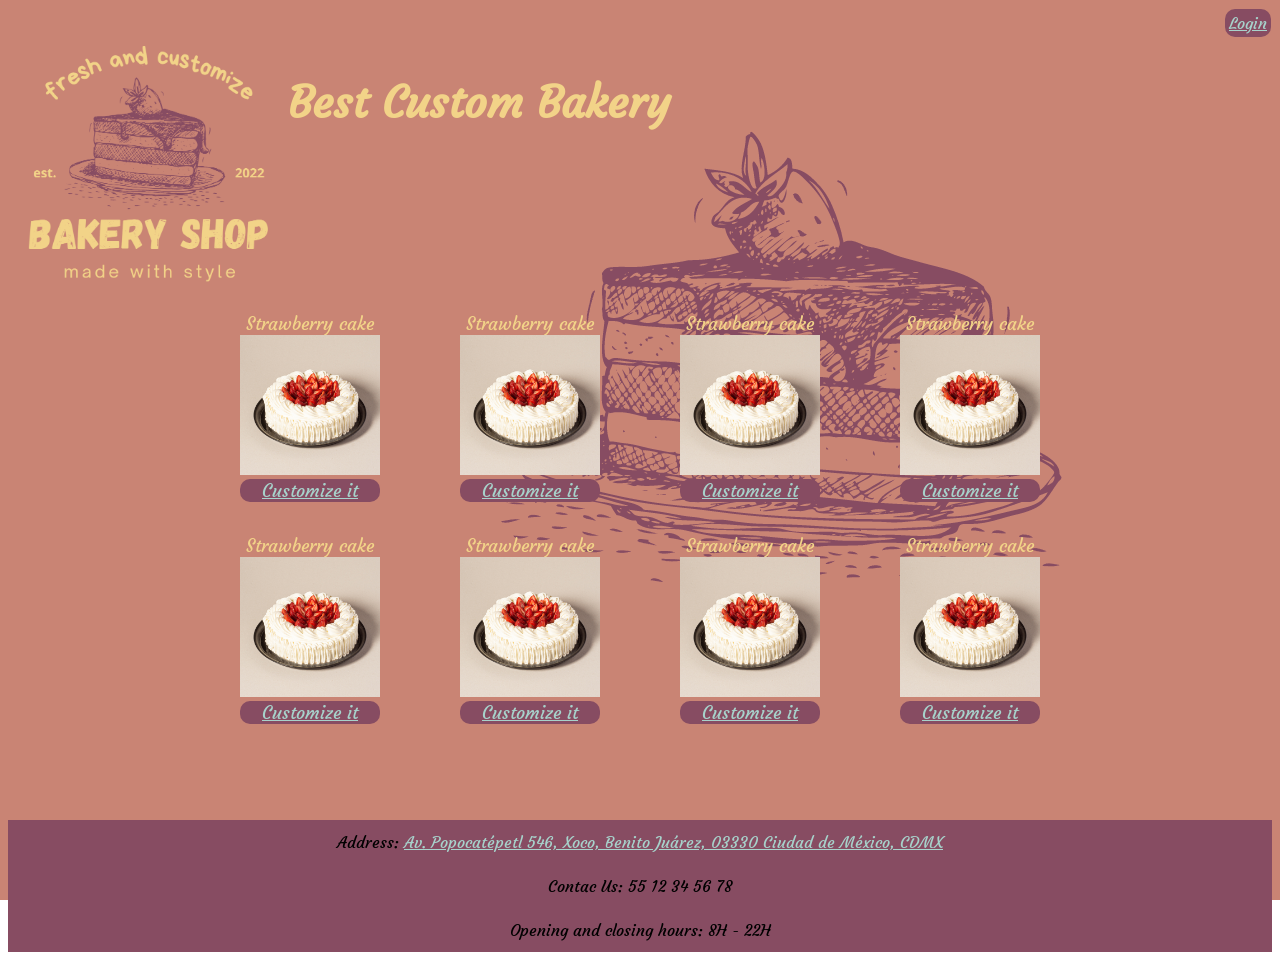
<file: index.html>
<!DOCTYPE html>
<html lang="en">
<head>
    <meta charset="UTF-8">
    <meta http-equiv="X-UA-Compatible" content="IE=edge">
    <meta name="viewport" content="width=device-width, initial-scale=1.0">
    <title>Bakery</title>
    <link rel="stylesheet" href="./css/style.css">
</head>
<body>
    <section id="heading" class="heading">        
        <div id="threeButons" name="threeButons" class="threeButons" >
            <a href="./loginBakery.html" class="butonTop">Login</a>
        </div> 

        <div id="boxHeading" class="boxHeading" >
            <img id="logoImg" src="./css/assets/logo.png" class="logoImg" alt="logo">
            <h1 class="head">Best Custom Bakery</h1>
        </div>         
    </section>

    <section id="centerZOne" class="centerZOne">
        <div id="pasteles" class="boxPasteles">
            <figure>
                <figcaption>Strawberry cake</figcaption>
                <img id="cake1" src="./css/assets/whiteFresa.jpg" class="pasteles"alt=""> 
                <figcaption class="figButon"><a class="figButon" href="./cakeCustommize.html">Customize it</a> </figcaption>
            </figure>
            
            <figure>
                <figcaption>Strawberry cake</figcaption>
                <img id="cake1" src="./css/assets/whiteFresa.jpg" class="pasteles"alt="">
                <figcaption class="figButon"><a class="figButon" href="./cakeCustommize.html">Customize it</a> </figcaption> 
            </figure>

            <figure>
                <figcaption>Strawberry cake</figcaption>
                <img id="cake1" src="./css/assets/whiteFresa.jpg" class="pasteles"alt=""> 
                <figcaption class="figButon"><a class="figButon" href="./cakeCustommize.html">Customize it</a> </figcaption>
            </figure>

            <figure>
                <figcaption>Strawberry cake</figcaption>
                <img id="cake1" src="./css/assets/whiteFresa.jpg" class="pasteles"alt=""> 
                <figcaption class="figButon"><a class="figButon" href="./cakeCustommize.html">Customize it</a> </figcaption>
            </figure>
        </div>

        <div id="pasteles2" class="boxPasteles">
            <figure>
                <figcaption>Strawberry cake</figcaption>
                <img id="cake1" src="./css/assets/whiteFresa.jpg" class="pasteles"alt=""> 
                <figcaption class="figButon"><a class="figButon" href="./cakeCustommize.html">Customize it</a> </figcaption>
            </figure>
            
            <figure>
                <figcaption>Strawberry cake</figcaption>
                <img id="cake1" src="./css/assets/whiteFresa.jpg" class="pasteles"alt=""> 
                <figcaption class="figButon"><a class="figButon" href="./cakeCustommize.html">Customize it</a> </figcaption>
            </figure>

            <figure>
                <figcaption>Strawberry cake</figcaption>
                <img id="cake1" src="./css/assets/whiteFresa.jpg" class="pasteles"alt=""> 
                <figcaption class="figButon"><a class="figButon" href="./cakeCustommize.html">Customize it</a> </figcaption>
            </figure>

            <figure>
                <figcaption>Strawberry cake</figcaption>
                <img id="cake1" src="./css/assets/whiteFresa.jpg" class="pasteles"alt=""> 
                <figcaption class="figButon"><a class="figButon" href="./cakeCustommize.html">Customize it</a> </figcaption>
            </figure>
        </div>
    </section>

    <section id="footer" class="footer" >
        <p>Address:
            <a href="https://goo.gl/maps/3k7UJP8Dun4mptL19" target="_blank">Av. Popocatépetl 546, Xoco, Benito Juárez, 03330 Ciudad de México, CDMX</a>
        </p>
        <p>Contac Us: 55 12 34 56 78</p>
        <p>Opening and closing hours: 8H - 22H</p>
    </section>
</body>
</html>
</file>
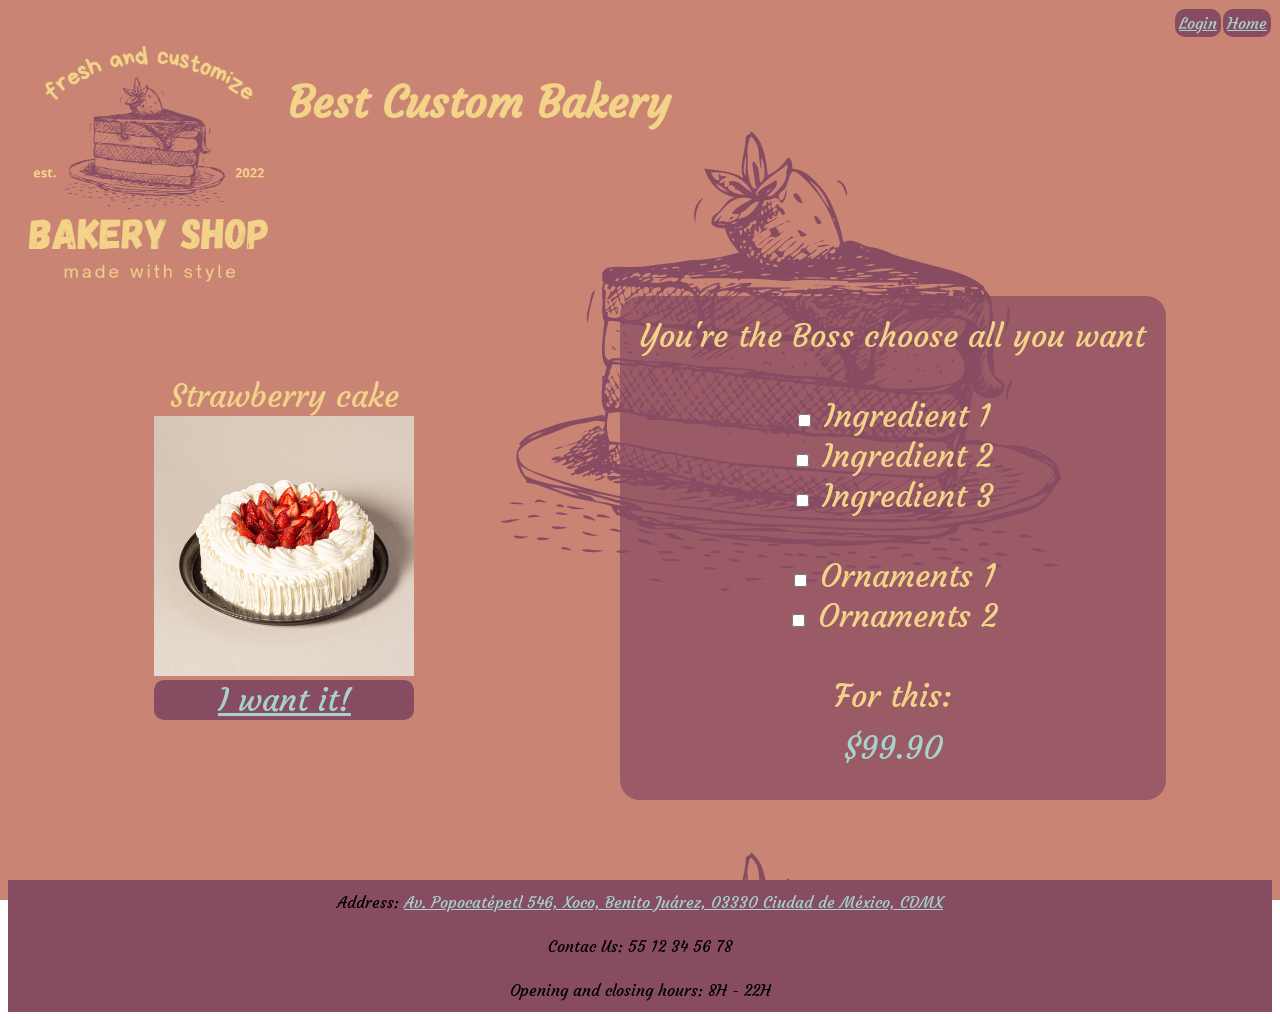
<file: cakeCustommize.html>
<!DOCTYPE html>
<html lang="en">
<head>
    <meta charset="UTF-8">
    <meta http-equiv="X-UA-Compatible" content="IE=edge">
    <meta name="viewport" content="width=device-width, initial-scale=1.0">
    <title>Bakery</title>
    <link rel="stylesheet" href="./css/styleCakeCustom.css">
</head>
<body>
    <section id="heading" class="heading">        
        <div id="threeButons" name="threeButons" class="threeButons" >
            <a href="./loginBakery.html" class="butonTop">Login</a>
            <a href="./index.html" class="butonTop">Home</a>
        </div> 

        <div id="boxHeading" class="boxHeading" >
            <img id="logoImg" src="./css/assets/logo.png" class="logoImg" alt="logo">
            <h1 class="head">Best Custom Bakery</h1>
        </div>         
    </section>

    <section id="centerZOne" class="centerZOne">
        <div id="pasteles" class="boxPasteles">
            <figure>
                <figcaption>Strawberry cake</figcaption>
                <img id="cake1" src="./css/assets/whiteFresa.jpg" class="pasteles"alt=""> 
                <figcaption class="figButon"><a class="figButon" href="./confirmOrder.html">I want it!</a> </figcaption>
            </figure>
        </div>

        <div id="areaUpdate" class="areaUpdate">
            <div id="progress" class="progress">You're the Boss choose all you want <br><br>
              <input type="checkbox" id="step1" name="step1" value="Cebolla">
              <label for="step1">Ingredient 1</label><br>
  
              <input type="checkbox" id="step2" name="step2" value="Cilantro">
              <label for="step2">Ingredient 2</label><br>
              
              <input type="checkbox" id="step3" name="step3" value="Salsa">
              <label for="step3">Ingredient 3</label><br>
            </div>
            <br>
            <div>
                <input type="checkbox" id="step4" name="step4" value="Salsa">
                <label for="step4">Ornaments 1</label><br>
    
                <input type="checkbox" id="step5" name="step5" value="Salsa">
                <label for="step5">Ornaments 2</label><br>
            </div>
            <br>
            <div>For this:<p style="color: #A7D2CB;">$99.90</p></div>
        </div>
    </section>

    <section id="footer" class="footer" >
        <p>Address:
            <a href="https://goo.gl/maps/3k7UJP8Dun4mptL19" target="_blank">Av. Popocatépetl 546, Xoco, Benito Juárez, 03330 Ciudad de México, CDMX</a>
        </p>
        <p>Contac Us: 55 12 34 56 78</p>
        <p>Opening and closing hours: 8H - 22H</p>
    </section>
</body>
</html>
</file>
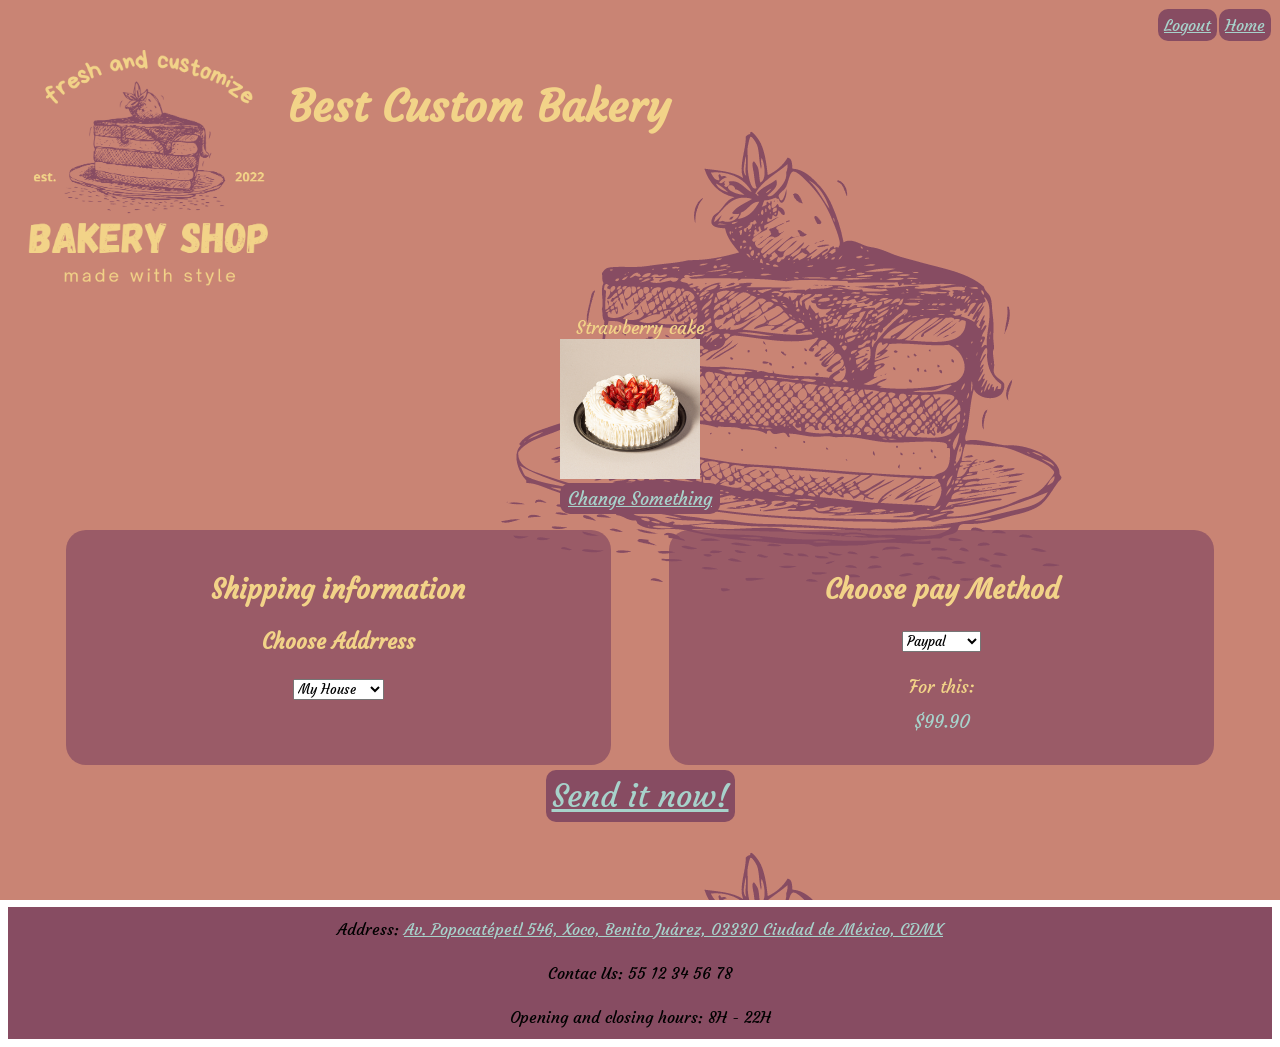
<file: confirmOrder.html>
<!DOCTYPE html>
<html lang="en">
<head>
    <meta charset="UTF-8">
    <meta http-equiv="X-UA-Compatible" content="IE=edge">
    <meta name="viewport" content="width=device-width, initial-scale=1.0">
    <title>Bakery</title>
    <link rel="stylesheet" href="./css/styleConfirmOrder.css">
</head>
<body>
    <section id="heading" class="heading">        
        <div id="threeButons" name="threeButons" class="threeButons" >
            <a href="./index.html" class="butonTop">Logout</a>
            <a href="./index.html" class="butonTop">Home</a>
        </div> 

        <div id="boxHeading" class="boxHeading" >
            <img id="logoImg" src="./css/assets/logo.png" class="logoImg" alt="logo">
            <h1 class="head">Best Custom Bakery</h1>
        </div>         
    </section>

    <section id="centerZOne" class="centerZOne">
        <div id="pasteles" class="boxPasteles">
            <figure>
                <figcaption>Strawberry cake</figcaption>
                <img id="cake1" src="./css/assets/whiteFresa.jpg" class="pasteles"alt=""> 
                <figcaption class="figButon"><a class="figButon" href="./cakeCustommize.html">Change Something</a> </figcaption>
            </figure>
        </div>
    </section>
    <section id="illTakeIt" class="illTakeIt">
        <div id="boxDelivery" class="boxDelivery">
            <h2>Shipping information</h2> 
            
            <h3>Choose Addrress</h3>
            <select id="chooseAddress" name="chooseAddress">
                <option value="myHouse">My House</option>
                <option value="momHouse">Mom House</option>                
            </select>
            
        </div>
        <div id="areaUpdate" class="areaUpdate">
            <div>
                <div id="progress" class="progress">
                    <h2>Choose pay Method </h2>
                    <select id="choosePayMethod " name="choosePayMethod ">
                        <option value="paypal">Paypal</option>
                        <option value="bankCard">Bank Card</option>                
                    </select>
                </div>
                <br>
                <div>For this:<p style="color: #A7D2CB;">$99.90</p></div>
            </div>            
        </div>        
    </section>

    <section id="butonOrder" class="butonOrder">
        <a href="./supplies.html" class="butonTop">Send it now!</a>
    </section>

    <section id="footer" class="footer" >
        <p>Address:
            <a href="https://goo.gl/maps/3k7UJP8Dun4mptL19" target="_blank">Av. Popocatépetl 546, Xoco, Benito Juárez, 03330 Ciudad de México, CDMX</a>
        </p>
        <p>Contac Us: 55 12 34 56 78</p>
        <p>Opening and closing hours: 8H - 22H</p>
    </section>
</body>
</html>
</file>
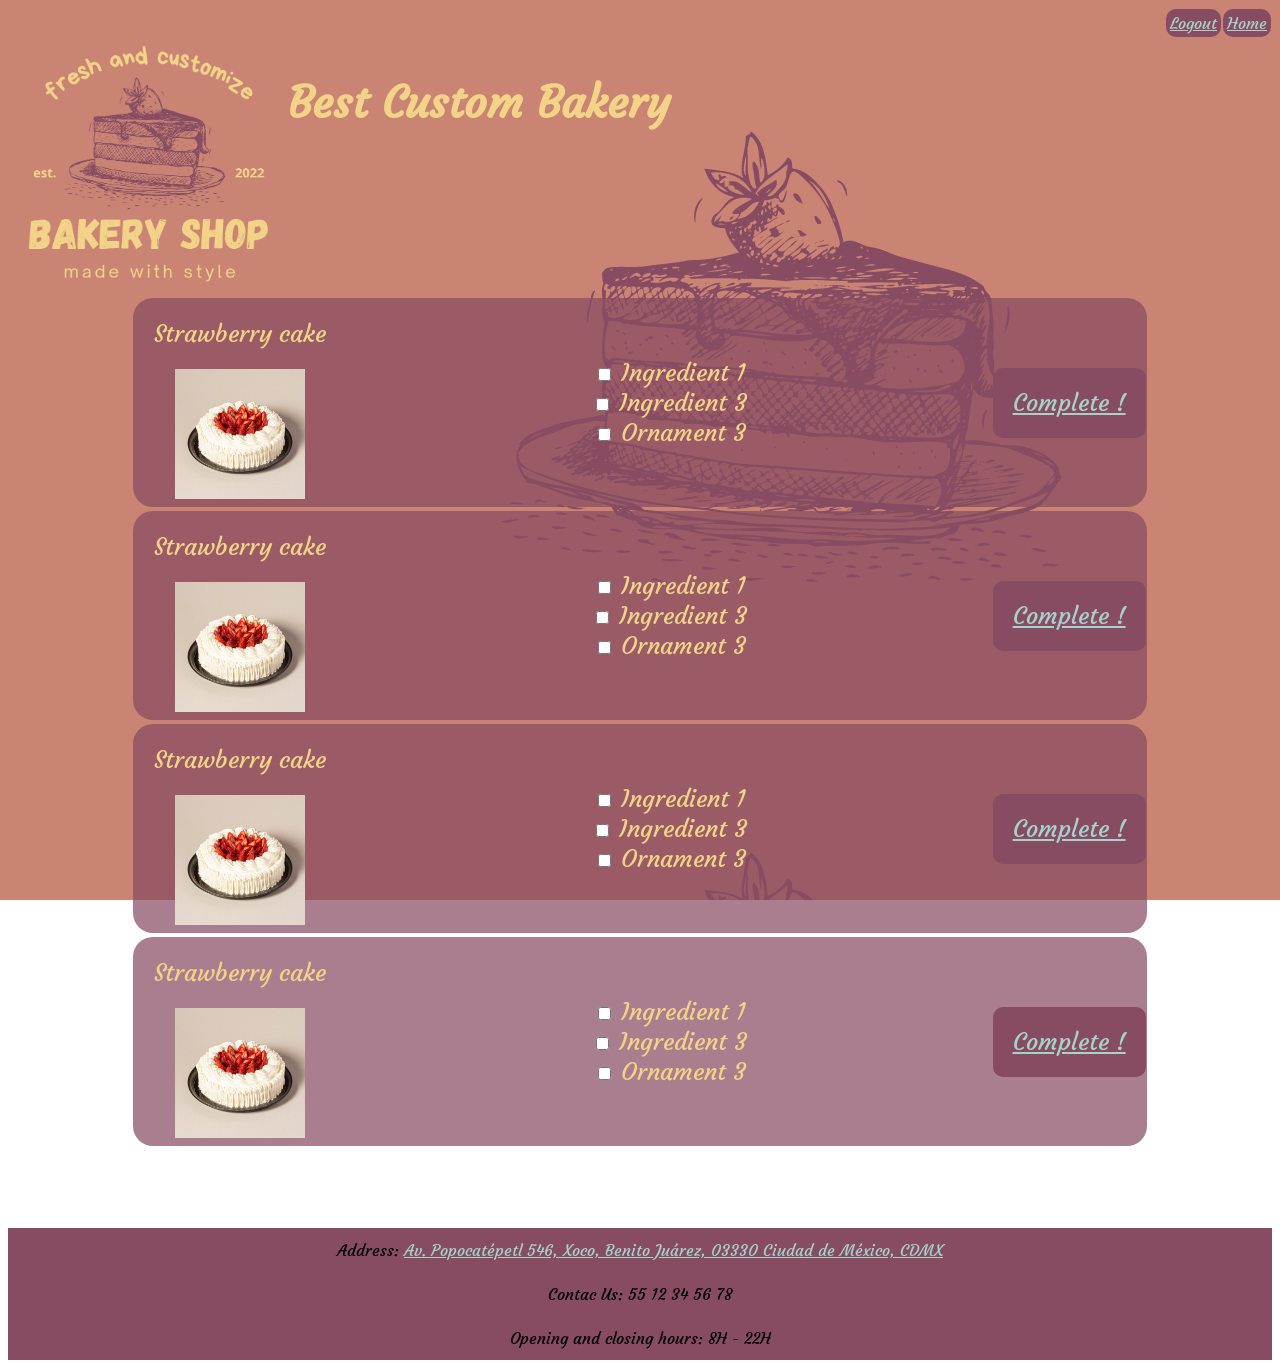
<file: listOrders.html>
<!DOCTYPE html>
<html lang="en">
<head>
    <meta charset="UTF-8">
    <meta http-equiv="X-UA-Compatible" content="IE=edge">
    <meta name="viewport" content="width=device-width, initial-scale=1.0">
    <title>Bakery</title>
    <link rel="stylesheet" href="./css/styleListOrders.css">
</head>
<body>
    <section id="heading" class="heading">        
        <div id="threeButons" name="threeButons" class="threeButons" >
            <a href="./index.html" class="butonTop">Logout</a>
            <a href="./index.html" class="butonTop">Home</a>
        </div> 

        <div id="boxHeading" class="boxHeading" >
            <img id="logoImg" src="./css/assets/logo.png" class="logoImg" alt="logo">
            <h1 class="head">Best Custom Bakery</h1>
        </div>         
    </section>

    <section id="centerZOne" class="centerZOne">
        <div id="pasteles" class="boxPasteles">
            
        </div>

        <div id="areaUpdate" class="areaUpdate">
            <div>
                <figure>
                <figcaption>Strawberry cake</figcaption>
                <img id="cake1" src="./css/assets/whiteFresa.jpg" class="pasteles"alt=""> 
                
                </figure>
            </div>
            <div class="ingredients">
                <input type="checkbox" id="step1" name="step1" >
                <label for="step1">Ingredient 1</label><br>
    
                <input type="checkbox" id="step2" name="step2" >
                <label for="step2">Ingredient 3</label><br>
                
                <input type="checkbox" id="step3" name="step3" >
                <label for="step3">Ornament 3</label><br> 
            </div>  
            <div>
                <figcaption class="figButon"><a class="figButon" href="">Complete !</a> </figcaption>
            </div>
        </div>

        <div id="areaUpdate" class="areaUpdate">
            <div>
                <figure>
                <figcaption>Strawberry cake</figcaption>
                <img id="cake1" src="./css/assets/whiteFresa.jpg" class="pasteles"alt=""> 
                
                </figure>
            </div>
            <div class="ingredients">
                <input type="checkbox" id="step1" name="step1" >
                <label for="step1">Ingredient 1</label><br>
    
                <input type="checkbox" id="step2" name="step2" >
                <label for="step2">Ingredient 3</label><br>
                
                <input type="checkbox" id="step3" name="step3" >
                <label for="step3">Ornament 3</label><br> 
            </div>  
            <div>
                <figcaption class="figButon"><a class="figButon" href="">Complete !</a> </figcaption>
            </div>
        </div>

        <div id="areaUpdate" class="areaUpdate">
            <div>
                <figure>
                <figcaption>Strawberry cake</figcaption>
                <img id="cake1" src="./css/assets/whiteFresa.jpg" class="pasteles"alt=""> 
                
                </figure>
            </div>
            <div class="ingredients">
                <input type="checkbox" id="step1" name="step1" >
                <label for="step1">Ingredient 1</label><br>
    
                <input type="checkbox" id="step2" name="step2" >
                <label for="step2">Ingredient 3</label><br>
                
                <input type="checkbox" id="step3" name="step3" >
                <label for="step3">Ornament 3</label><br> 
            </div>  
            <div>
                <figcaption class="figButon"><a class="figButon" href="">Complete !</a> </figcaption>
            </div>
        </div>

        <div id="areaUpdate" class="areaUpdate">
            <div>
                <figure>
                <figcaption>Strawberry cake</figcaption>
                <img id="cake1" src="./css/assets/whiteFresa.jpg" class="pasteles"alt=""> 
                
                </figure>
            </div>
            <div class="ingredients">
                <input type="checkbox" id="step1" name="step1" >
                <label for="step1">Ingredient 1</label><br>
    
                <input type="checkbox" id="step2" name="step2" >
                <label for="step2">Ingredient 3</label><br>
                
                <input type="checkbox" id="step3" name="step3" >
                <label for="step3">Ornament 3</label><br> 
            </div>  
            <div>
                <figcaption class="figButon"><a class="figButon" href="">Complete !</a> </figcaption>
            </div>
        </div>
    </section>

    <section id="footer" class="footer" >
        <p>Address:
            <a href="https://goo.gl/maps/3k7UJP8Dun4mptL19" target="_blank">Av. Popocatépetl 546, Xoco, Benito Juárez, 03330 Ciudad de México, CDMX</a>
        </p>
        <p>Contac Us: 55 12 34 56 78</p>
        <p>Opening and closing hours: 8H - 22H</p>
    </section>
</body>
</html>
</file>
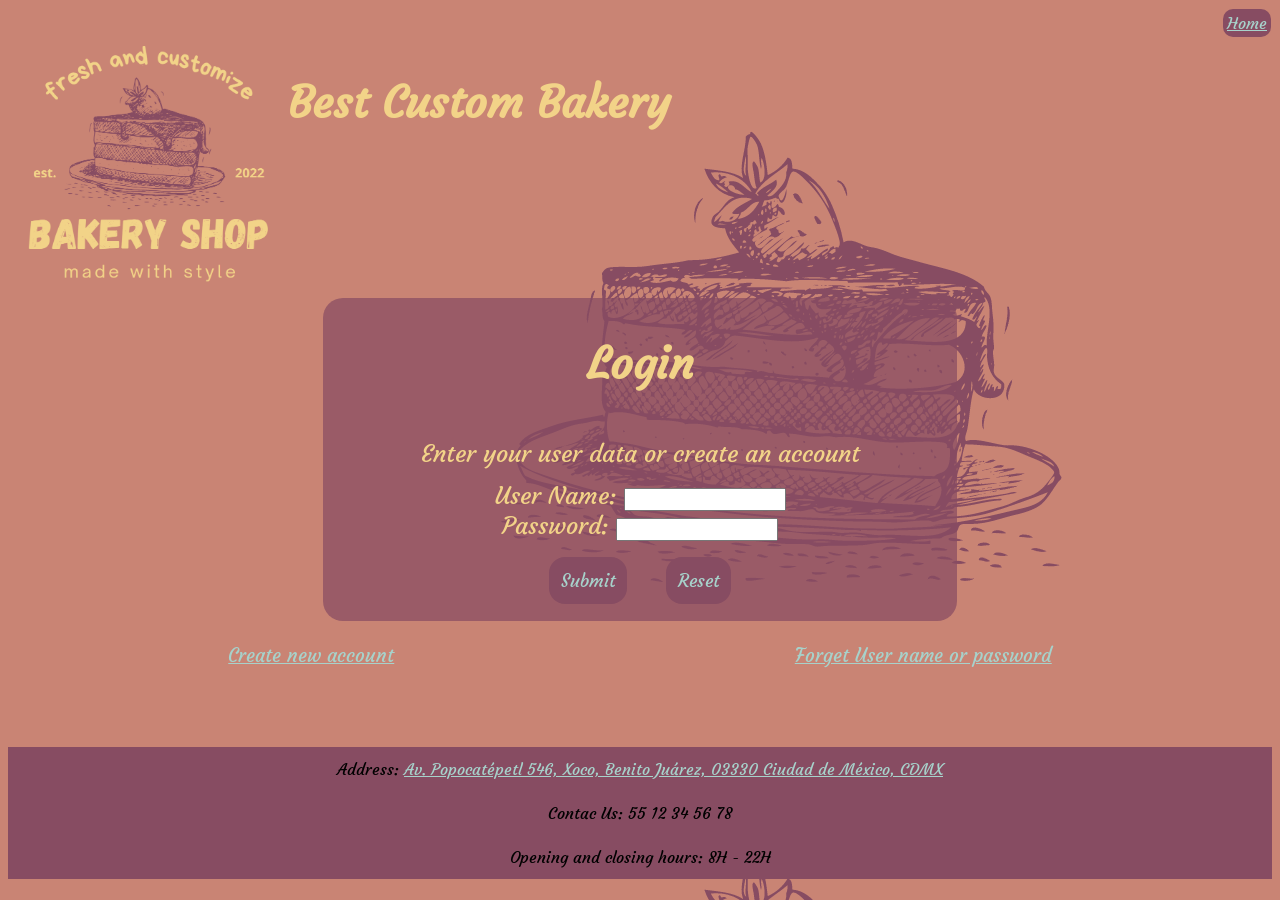
<file: loginBakery.html>
<!DOCTYPE html>
<html lang="en">
<head>
    <meta charset="UTF-8">
    <meta http-equiv="X-UA-Compatible" content="IE=edge">
    <meta name="viewport" content="width=device-width, initial-scale=1.0">
    <title>Bakery</title>
    <link rel="stylesheet" href="./css/styleLogin.css">
</head>
<body>
    <section id="heading" class="heading">        
        <div id="threeButons" name="threeButons" class="threeButons" >
            <a href="./index.html" class="butonTop">Home</a>
        </div> 

        <div id="boxHeading" class="boxHeading" >
            <img id="logoImg" src="./css/assets/logo.png" class="logoImg" alt="logo">
            <h1 class="head">Best Custom Bakery</h1>
        </div>         
    </section>

    <section id="centerZOne" class="centerZOne">
        <div id="areaUpdate" class="areaUpdate">
            <div>
                <h1 class="title">Login</h1>
            </div>
            
            <div>
                <p>Enter your user data or create an account</p>
            </div>

            <div>
               <form action="/accion.js" id="form1" method="post">
                <div >
                    <label for="userName" class="textIN">User Name:</label>
                    <input type="text" id="userName" name="userName">
                </div>
                <div>
                    <label for="password" class="textIN">Password:</label>
                    <input type="password" id="password" name="password">
                </div>
                
                <div id="boxBTNlogin">
                    <input type="submit" value="Submit" class="btn-form" disabled>
                    <input type="reset" value="Reset" class="btn-form">
                </div>        
                </form> 
            </div>            
        </div>        
    </section>
    <section class="preFooter">
        <a href="./newUser.html">Create new account</a>
        <a href="">Forget User name or password</a>
    </section>
    
    <section id="footer" class="footer" >
        <p>Address:
            <a href="https://goo.gl/maps/3k7UJP8Dun4mptL19" target="_blank">Av. Popocatépetl 546, Xoco, Benito Juárez, 03330 Ciudad de México, CDMX</a>
        </p>
        <p>Contac Us: 55 12 34 56 78</p>
        <p>Opening and closing hours: 8H - 22H</p>
    </section>
</body>
</html>
</file>
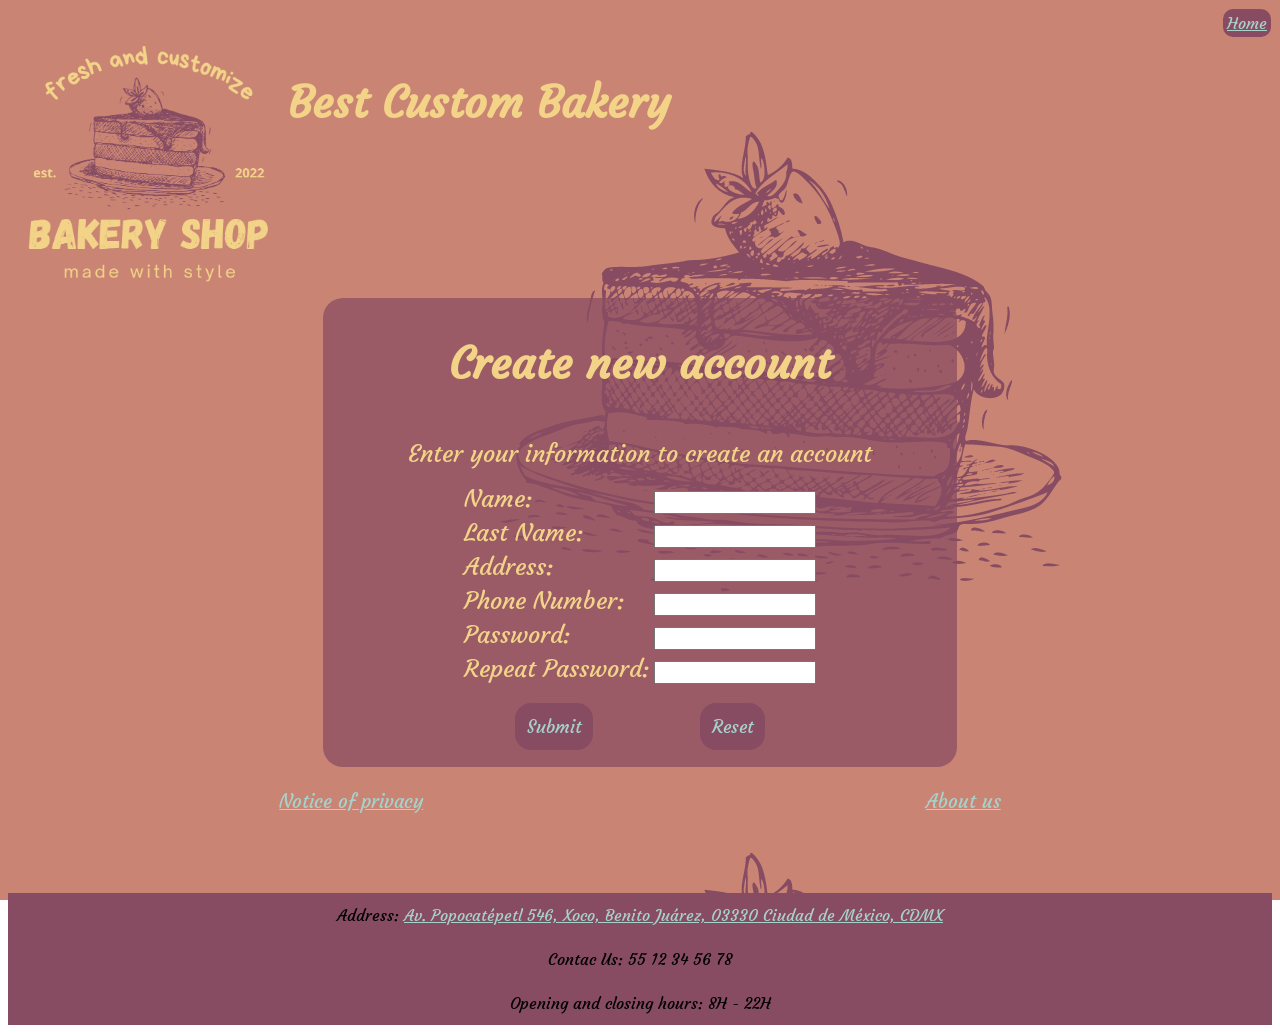
<file: newUser.html>
<!DOCTYPE html>
<html lang="en">
<head>
    <meta charset="UTF-8">
    <meta http-equiv="X-UA-Compatible" content="IE=edge">
    <meta name="viewport" content="width=device-width, initial-scale=1.0">
    <title>Bakery</title>
    <link rel="stylesheet" href="./css/styleNewUser.css">
</head>
<body>
    <section id="heading" class="heading">        
        <div id="threeButons" name="threeButons" class="threeButons" >
            <a href="./index.html" class="butonTop">Home</a>
        </div> 

        <div id="boxHeading" class="boxHeading" >
            <img id="logoImg" src="./css/assets/logo.png" class="logoImg" alt="logo">
            <h1 class="head">Best Custom Bakery</h1>
        </div>         
    </section>

    <section id="centerZOne" class="centerZOne">
        <div id="boxLogin" name="boxLogin" class="areaUpdate">
            <h1 class="title">Create new account</h1>    
            <p>Enter your information to create an account</p>
            <div class="containerFields">
                <form action="" id="form1" method="post">
                    <table>
                        <tr>
                            <td><label for="name">Name:</label></td>
                            <td><input type="text" id="name" name="name"></td>
                        </tr>
                        <tr>
                            <td><label for="lastName">Last Name:</label></td>
                            <td><input type="text" id="lastName" name="lastName"></td>
                        </tr>
                        <tr>
                            <td><label for="address">Address:</label></td>
                            <td><input type="text" id="address" name="address"></td>
                        </tr>
                        <tr>
                            <td><label for="phoneNumber">Phone Number:</label></td>
                            <td><input type="number" id="phoneNumber" name="phoneNumber"></td>
                        </tr>
                        <tr>
                            <td><label for="password">Password:</label></td>
                            <td><input type="password" id="password" name="password"></td>
                        </tr>
                        <tr>
                            <td><label for="repeatPassword">Repeat Password:</label></td>
                            <td><input type="password" id="repeatPassword" name="repeatPassword"></td>
                        </tr>
                    </table>
                    <div class="boxBTNlogin">
                        <input type="submit" value="Submit" class="btn-form">
                        <input type="reset" value="Reset" class="btn-form">
                    </div>        
                </form>
            </div>
        </div>
    </section>        
    </section>
    <section class="preFooter">
        <a href="">Notice of privacy</a>
        <a href="">About us</a>
    </section>
    
    <section id="footer" class="footer" >
        <p>Address:
            <a href="https://goo.gl/maps/3k7UJP8Dun4mptL19" target="_blank">Av. Popocatépetl 546, Xoco, Benito Juárez, 03330 Ciudad de México, CDMX</a>
        </p>
        <p>Contac Us: 55 12 34 56 78</p>
        <p>Opening and closing hours: 8H - 22H</p>
    </section>
</body>
</html>
</file>
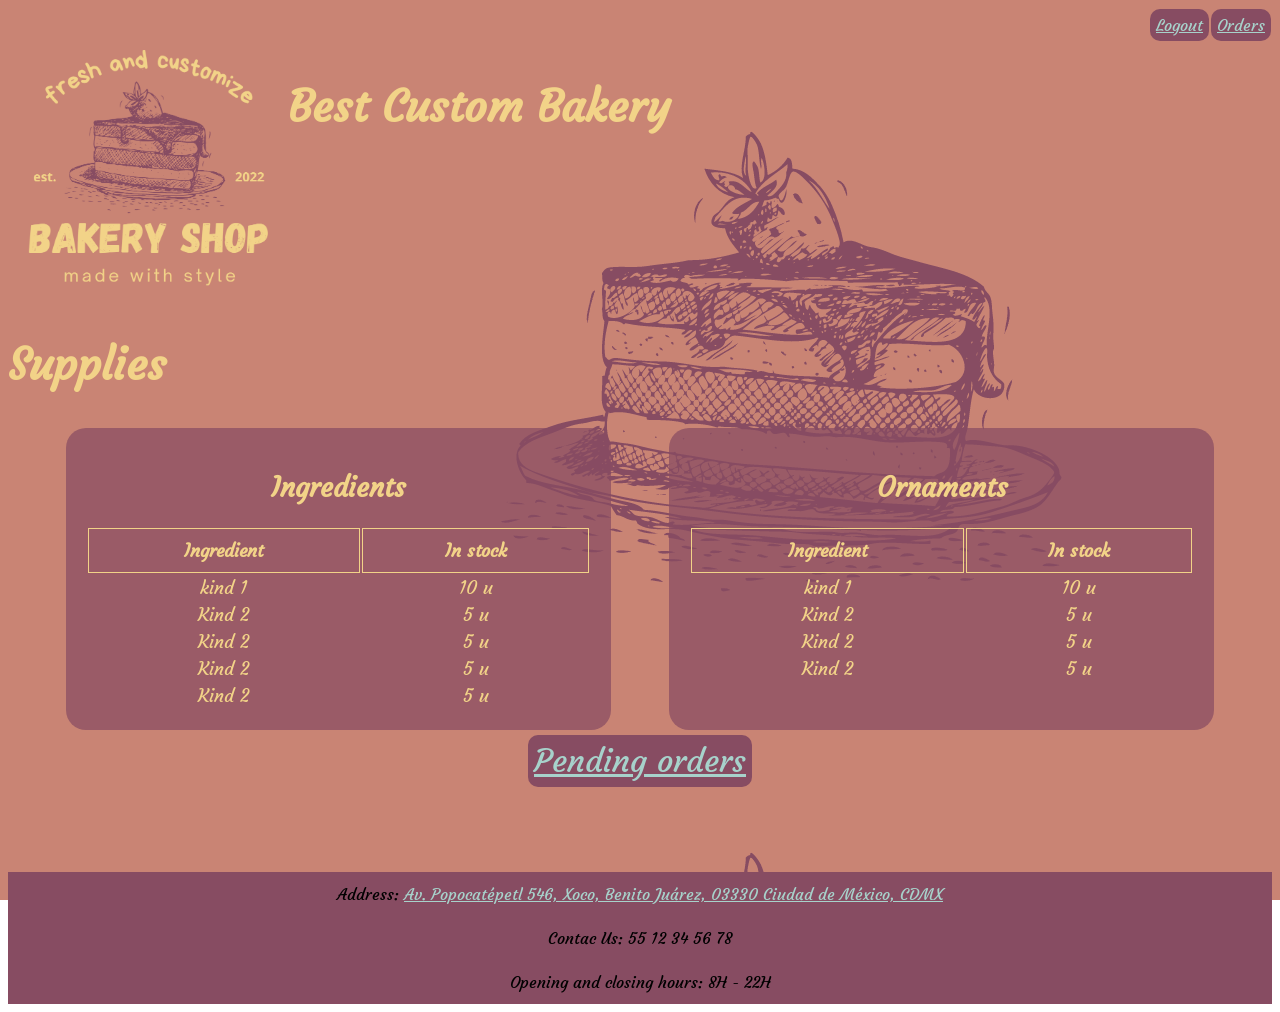
<file: supplies.html>
<!DOCTYPE html>
<html lang="en">
<head>
    <meta charset="UTF-8">
    <meta http-equiv="X-UA-Compatible" content="IE=edge">
    <meta name="viewport" content="width=device-width, initial-scale=1.0">
    <title>Bakery</title>
    <link rel="stylesheet" href="./css/styleSupplies.css">
</head>
<body>
    <section id="heading" class="heading">        
        <div id="threeButons" name="threeButons" class="threeButons" >
            <a href="./index.html" class="butonTop">Logout</a>
            <a href="./listOrders.html" class="butonTop">Orders</a>
        </div> 

        <div id="boxHeading" class="boxHeading" >
            <img id="logoImg" src="./css/assets/logo.png" class="logoImg" alt="logo">
            <h1 class="head">Best Custom Bakery</h1>
        </div>         
    </section>

    <section>
        <h1>Supplies</h1>
    </section>

    <section id="illTakeIt" class="illTakeIt">
        <div id="Ingredients" class="areaUpdate">
            <h2>Ingredients</h2>             
            <table>
                <tr>
                    <th>Ingredient</th>
                    <th>In stock</th>
                    
                </tr>
                <tr>
                    <td>kind 1</td>
                    <td>10 u</td>
                </tr>
                <tr>
                    <td>Kind 2</td>
                    <td>5 u</td>
                </tr>
                <tr>
                    <td>Kind 2</td>
                    <td>5 u</td>
                </tr>
                <tr>
                    <td>Kind 2</td>
                    <td>5 u</td>
                </tr>
                <tr>
                    <td>Kind 2</td>
                    <td>5 u</td>
                </tr>
            </table>            
        </div>
        <div id="ornaments" class="areaUpdate">
            <h2>Ornaments</h2>
            <table>
                <tr>
                    <th>Ingredient</th>
                    <th>In stock</th>
                    
                </tr>
                <tr>
                    <td>kind 1</td>
                    <td>10 u</td>
                </tr>
                <tr>
                    <td>Kind 2</td>
                    <td>5 u</td>
                </tr>
                <tr>
                    <td>Kind 2</td>
                    <td>5 u</td>
                </tr>
                <tr>
                    <td>Kind 2</td>
                    <td>5 u</td>
                </tr>
            </table>
        </div>        
    </section>

    <section id="butonOrder" class="butonOrder">
        <a href="./listOrders.html" class="butonTop">Pending orders</a>
    </section>

    <section id="footer" class="footer" >
        <p>Address:
            <a href="https://goo.gl/maps/3k7UJP8Dun4mptL19" target="_blank">Av. Popocatépetl 546, Xoco, Benito Juárez, 03330 Ciudad de México, CDMX</a>
        </p>
        <p>Contac Us: 55 12 34 56 78</p>
        <p>Opening and closing hours: 8H - 22H</p>
    </section>
</body>
</html>
</file>
<file: css/style.css>
@import url('https://fonts.googleapis.com/css2?family=Courgette&display=swap');

body{
    background-image: url(./assets/backgorund.png);
    background-attachment: fixed;
}

*{
    font-family: 'Courgette', cursive;
}

.threeButons{
    display: flex;
    justify-content: flex-end;
}

.butonTop{
    padding: 4px;
    background-color: #874C62;
    border-radius: 10px;
    margin: 1px;
}

h1{
    font-size: 44px;
    color: #F2D388;
}

.heading{
    display: flex;
    flex-direction: column;
}

.centerZOne{
    display: flex;
    flex-direction: column;
    justify-content: center;
    align-items: center;
}

.boxHeading{
    display: flex;
    
}
.logoImg{
    width: 280px;
}

.boxPasteles{
    width: 75%;
    display: flex;
    flex-direction: row;
    justify-content: center;
}

.pasteles{
    width: 140px;
}

.footer{
    margin-top: 80px;
    display: flex;
    flex-direction: column;
    align-items: center;
    background-color:#874C62;
}

.figButon{
    background-color: #874C62;
    border-radius: 10px;
}

figcaption{
    font-size: large;
    color: #F2D388;
    text-align: center;
}
p{
    margin: 10px;
    padding: 2px;
}
a{
    color: #A7D2CB;
}
</file>
<file: css/styleCakeCustom.css>
@import url('https://fonts.googleapis.com/css2?family=Courgette&display=swap');

body{
    background-image: url(./assets/backgorund.png);
    background-attachment: fixed;
}

*{
    font-family: 'Courgette', cursive;
}

.threeButons{
    display: flex;
    justify-content: flex-end;
}

.butonTop{
    padding: 4px;
    background-color: #874C62;
    border-radius: 10px;
    margin: 1px;
}

h1{
    font-size: 44px;
    color: #F2D388;
}

.heading{
    display: flex;
    flex-direction: column;
}

.centerZOne{
    display: flex;
    align-items: center;
    justify-content: center;
}

.boxHeading{
    display: flex;
    
}
.logoImg{
    width: 280px;
}

.boxPasteles{
    width: 40%;
    display: flex;
    flex-direction: row;    
}

.pasteles{
    width: 260px;
}

.areaUpdate{
    width: 40%;
    font-size: xx-large;
    color: #F2D388;
    padding: 20px;
    background-color:  #874c62b7;
    border-radius: 20px;  
    text-align: center;  
}


.footer{
    margin-top: 80px;
    display: flex;
    flex-direction: column;
    align-items: center;
    background-color:#874C62;
}

.figButon{
    background-color: #874C62;
    border-radius: 10px;
}

figcaption{
    
    color: #F2D388;
    text-align: center;
    font-size: xx-large;
}
p{
    margin: 10px;
    padding: 2px;
}
a{
    color: #A7D2CB;
}
</file>
<file: css/styleConfirmOrder.css>
@import url('https://fonts.googleapis.com/css2?family=Courgette&display=swap');

body{
    background-image: url(./assets/backgorund.png);
    background-attachment: fixed;
}

*{
    font-family: 'Courgette', cursive;
}

.threeButons{
    display: flex;
    justify-content: flex-end;
}

.butonTop{
    padding: 6px;
    background-color: #874C62;
    border-radius: 10px;
    margin: 1px;
}

h1{
    font-size: 44px;
    color: #F2D388;
}

.heading{
    display: flex;
    flex-direction: column;
}

.centerZOne{
    display: flex;
    flex-direction: column;
    align-items: center;
    justify-content: end;
}

.boxHeading{
    display: flex;
    
}
.logoImg{
    width: 280px;
}

.boxPasteles{
    /*width: 40%;*/
    display: flex;
    flex-direction: row;    
}

.pasteles{
    width: 140px;
}

.illTakeIt{
    display: flex;
    justify-content: space-evenly;
    font-size: larger;
}

.boxDelivery{
    width: 40%;
    font-size: large;
    color: #F2D388;
    padding: 20px;
    background-color:  #874c62b7;
    border-radius: 20px;  
    text-align: center; 
}

.areaUpdate{
    width: 40%;
    font-size: large;
    color: #F2D388;
    padding: 20px;
    background-color:  #874c62b7;
    border-radius: 20px;  
    text-align: center;  
}

.butonOrder{
    display: flex;
    flex-direction: column;
    align-items: center;
    font-size: xx-large;
    padding: 4px;
}

.footer{
    margin-top: 80px;
    display: flex;
    flex-direction: column;
    align-items: center;
    background-color:#874C62;
}

.figButon{
    background-color: #874C62;
    border-radius: 10px;
    padding: 4px;
}

figcaption{
    text-align: center;
    color: #F2D388;
    text-align: center;
    font-size: large;
}
p{
    margin: 10px;
    padding: 2px;
}
a{
    color: #A7D2CB;
}
</file>
<file: css/styleListOrders.css>
@import url('https://fonts.googleapis.com/css2?family=Courgette&display=swap');

body{
    background-image: url(./assets/backgorund.png);
    background-attachment: fixed;
}

*{
    font-family: 'Courgette', cursive;
}

.threeButons{
    display: flex;
    justify-content: flex-end;
}

.butonTop{
    padding: 4px;
    background-color: #874C62;
    border-radius: 10px;
    margin: 1px;
}

h1{
    font-size: 44px;
    color: #F2D388;
}

.heading{
    display: flex;
    flex-direction: column;
}

.centerZOne{
    display: flex;
    align-items: center;
    justify-content: center;
    flex-direction: column;
}

.boxHeading{
    display: flex;
    
}
.logoImg{
    width: 280px;
}


.pasteles{
    width: 130px;
}

.areaUpdate{
    display: flex;
    width: 80%;
    font-size: x-large;
    color: #F2D388;
    padding: 1px;
    background-color:  #874c62b7;
    border-radius: 20px;  
    text-align: center;  
    align-items: center;
    margin: 2px;
}

.ingredients{
    margin: auto;
}

.footer{
    margin-top: 80px;
    display: flex;
    flex-direction: column;
    align-items: center;
    background-color:#874C62;
}

.figButon{
    background-color: #874C62;
    border-radius: 10px;
}

figcaption{
    padding: 20px;
    margin: auto;
    color: #F2D388;
    text-align: center;
    font-size: x-large;
}
figure{
    margin: auto;
}
p{
    margin: 10px;
    padding: 2px;
}
a{
    color: #A7D2CB;
}
</file>
<file: css/styleLogin.css>
@import url('https://fonts.googleapis.com/css2?family=Courgette&display=swap');

body{
    background-image: url(./assets/backgorund.png);
    background-attachment: fixed;
}

*{
    font-family: 'Courgette', cursive;
}

.threeButons{
    display: flex;
    justify-content: flex-end;
}

.butonTop{
    padding: 4px;
    background-color: #874C62;
    border-radius: 10px;
    margin: 1px;
}

h1{
    font-size: 44px;
    color: #F2D388;
}

.heading{
    display: flex;
    flex-direction: column;
}

.centerZOne{
    display: flex;
    align-items: center;
    justify-content: center;
    flex-direction: column;
}

.boxHeading{
    display: flex;
    
}
.logoImg{
    width: 280px;
}


.pasteles{
    width: 130px;
}

.areaUpdate{
    display: flex;
    flex-direction: column;
    width: 50%;
    font-size: x-large;
    color: #F2D388;
    padding: 1px;
    background-color:  #874c62b7;
    border-radius: 20px;  
    text-align: center;  
    align-items: center;
    margin: 2px;
}

.containerFields{
    display: flex;
    flex-direction: column;
}
.btn-form{
    margin: 16px;
    padding: 12px;
    color: #A7D2CB;
    background: #874C62;
    border-radius: 16px;
    border: #F2D388;
    font-size: large;
}

.ingredients{
    margin: auto;
}

.preFooter{
    display: flex;
    justify-content: space-around;
    flex-direction: row;
    margin-left: 20px;
    margin-right: 20px;
    margin-top: 20px;
    font-size: larger;
}
.footer{
    margin-top: 80px;
    display: flex;
    flex-direction: column;
    align-items: center;
    background-color:#874C62;
}

.figButon{
    background-color: #874C62;
    border-radius: 10px;
}

figcaption{
    padding: 20px;
    margin: auto;
    color: #F2D388;
    text-align: center;
    font-size: x-large;
}
figure{
    margin: auto;
}
p{
    margin: 10px;
    padding: 2px;
}
a{
    color: #A7D2CB;
}
</file>
<file: css/styleNewUser.css>
@import url('https://fonts.googleapis.com/css2?family=Courgette&display=swap');

body{
    background-image: url(./assets/backgorund.png);
    background-attachment: fixed;
}

*{
    font-family: 'Courgette', cursive;
}

.threeButons{
    display: flex;
    justify-content: flex-end;
}

.butonTop{
    padding: 4px;
    background-color: #874C62;
    border-radius: 10px;
    margin: 1px;
}

h1{
    font-size: 44px;
    color: #F2D388;
}

.heading{
    display: flex;
    flex-direction: column;
}

.centerZOne{
    display: flex;
    align-items: center;
    justify-content: center;
    flex-direction: column;
}

.boxHeading{
    display: flex;
    
}
.logoImg{
    width: 280px;
}


.pasteles{
    width: 130px;
}

.areaUpdate{
    display: flex;
    flex-direction: column;
    width: 50%;
    font-size: x-large;
    color: #F2D388;
    padding: 1px;
    background-color:  #874c62b7;
    border-radius: 20px;  
    /* text-align: center;   */
    align-items: center;
    margin: 2px;
}

.containerFields{
    display: flex;
    flex-direction: column;
}
.btn-form{
    margin: 16px;
    padding: 12px;
    color: #A7D2CB;
    background: #874C62;
    border-radius: 16px;
    border: #F2D388;
    font-size: large;
}

.ingredients{
    margin: auto;
}

.boxBTNlogin{
    display: flex;
    flex-direction: row;
    justify-content: space-around;
}

.preFooter{
    display: flex;
    justify-content: space-around;
    flex-direction: row;
    margin-left: 20px;
    margin-right: 20px;
    margin-top: 20px;
    font-size: larger;
}
.footer{
    margin-top: 80px;
    display: flex;
    flex-direction: column;
    align-items: center;
    background-color:#874C62;
}

.figButon{
    background-color: #874C62;
    border-radius: 10px;
}


figcaption{
    padding: 20px;
    margin: auto;
    color: #F2D388;
    text-align: center;
    font-size: x-large;
}
figure{
    margin: auto;
}
p{
    margin: 10px;
    padding: 2px;
}
a{
    color: #A7D2CB;
}
</file>
<file: css/styleSupplies.css>
@import url('https://fonts.googleapis.com/css2?family=Courgette&display=swap');

body{
    background-image: url(./assets/backgorund.png);
    background-attachment: fixed;
}

*{
    font-family: 'Courgette', cursive;
}

.threeButons{
    display: flex;
    justify-content: flex-end;
}

.butonTop{
    padding: 6px;
    background-color: #874C62;
    border-radius: 10px;
    margin: 1px;
}

h1{
    font-size: 44px;
    color: #F2D388;
}

.heading{
    display: flex;
    flex-direction: column;
}

.centerZOne{
    display: flex;
    flex-direction: column;
    align-items: center;
    justify-content: end;
}

.boxHeading{
    display: flex;
    
}
.logoImg{
    width: 280px;
}

.boxPasteles{
    /*width: 40%;*/
    display: flex;
    flex-direction: row;    
}

.pasteles{
    width: 140px;
}

.areaUpdate{
    width: 40%;
    font-size: large;
    color: #F2D388;
    padding: 20px;
    background-color:  #874c62b7;
    border-radius: 20px;  
    text-align: center;  
    display: flex;
    flex-direction: column;
    
}

.illTakeIt{
    display: flex;
    justify-content: space-evenly;
    font-size: larger;
}


.butonOrder{
    display: flex;
    flex-direction: column;
    align-items: center;
    font-size: xx-large;
    padding: 4px;
}

.footer{
    margin-top: 80px;
    display: flex;
    flex-direction: column;
    align-items: center;
    background-color:#874C62;
}

.figButon{
    background-color: #874C62;
    border-radius: 10px;
    padding: 4px;
}

tabla{
    table-layout: fixed;
    width: 100%;
    border-collapse: collapse;
    border: 2px solid #002E94;
}

thead{
    background-color: #e5be8b;
    border: 2px solid #002E94;
} 

tr, th{
    padding: 10px;
    border: solid 1px;
}

figcaption{
    text-align: center;
    color: #F2D388;
    text-align: center;
    font-size: large;
}
p{
    margin: 10px;
    padding: 2px;
}
a{
    color: #A7D2CB;
}
</file>
